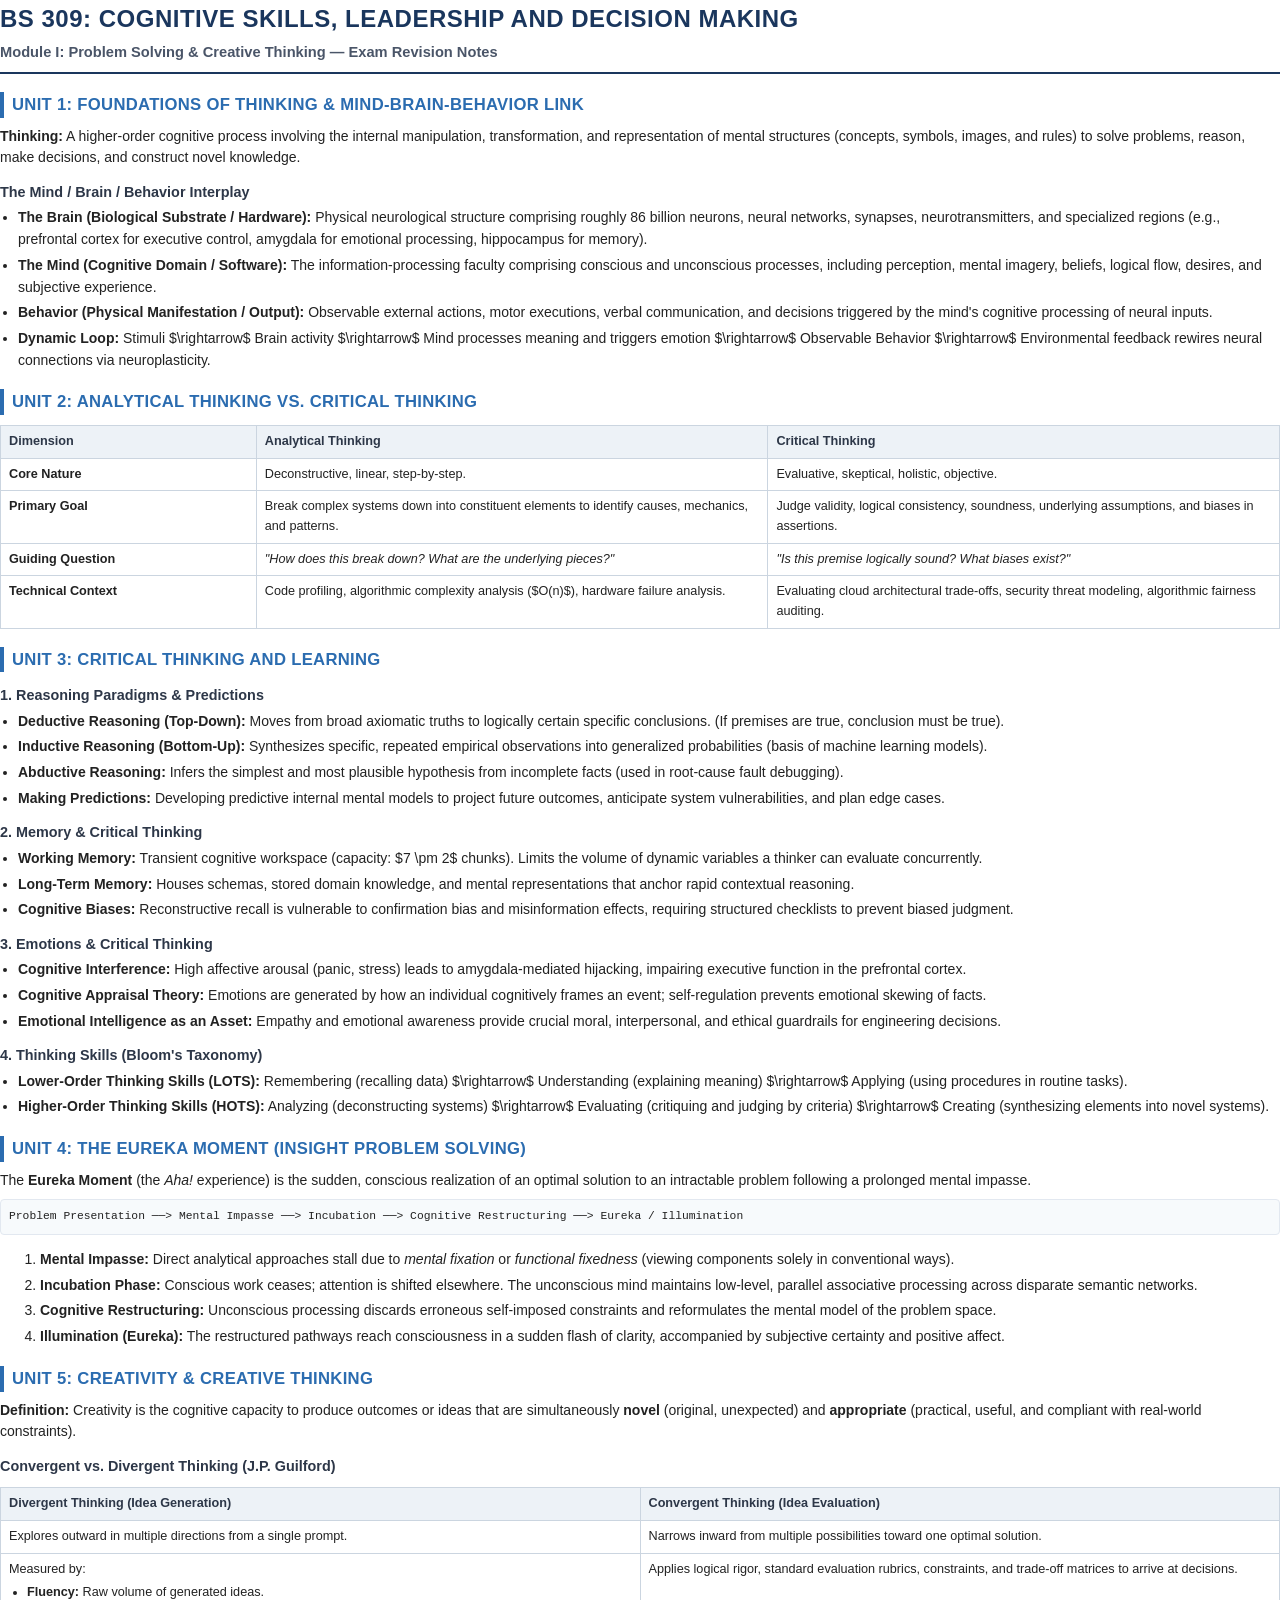
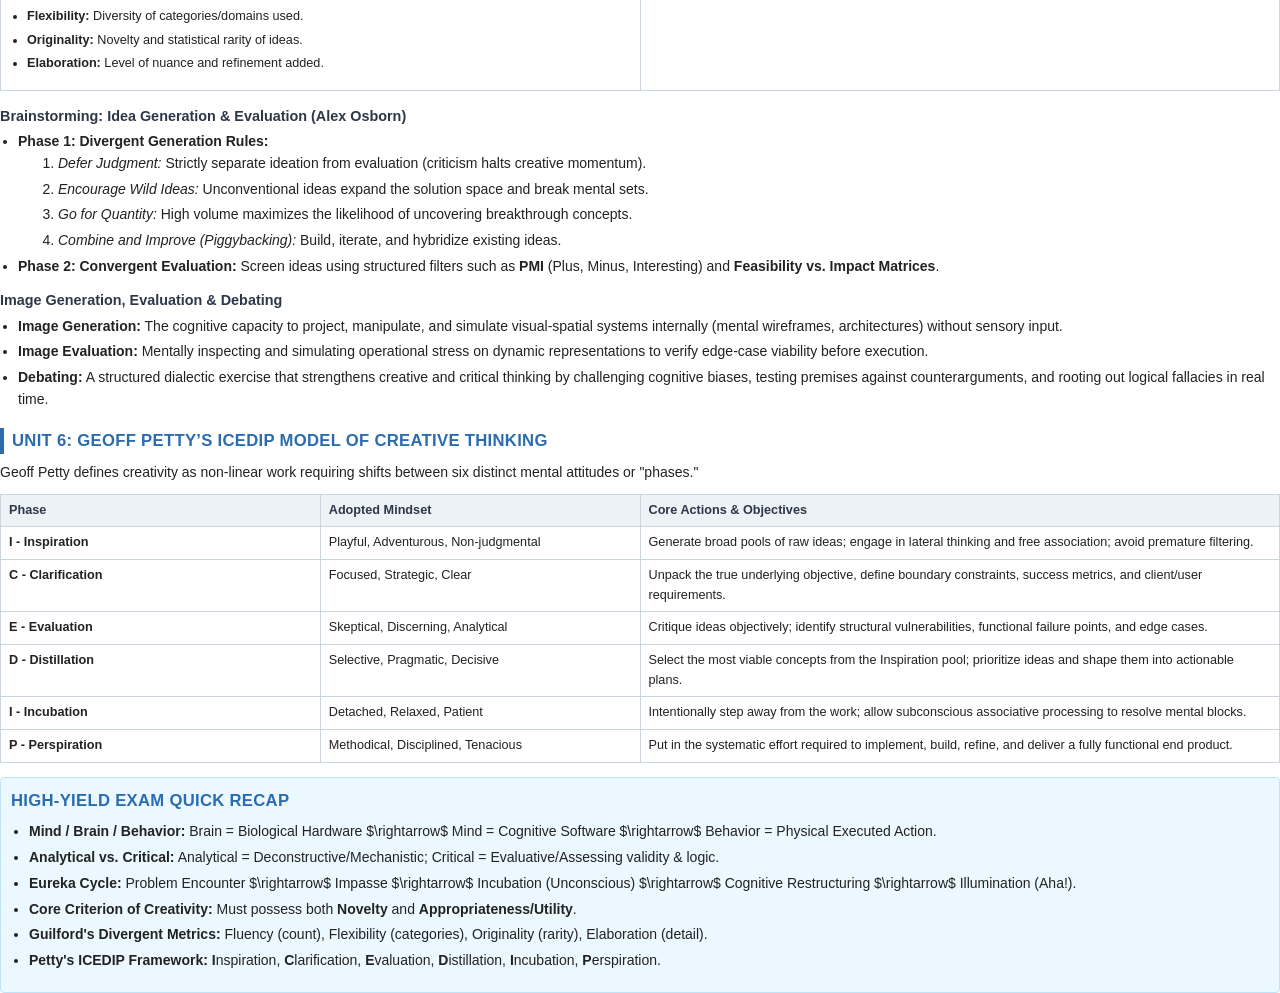
<file: index.html>
<!DOCTYPE html>
<html lang="en">
<head>
  <meta charset="UTF-8">
  <title>BS 309 - Module 1: Problem Solving & Creative Thinking</title>
  <style>
    @page {
      size: A4;
      margin: 18mm 16mm 18mm 16mm;
    }
    body {
      font-family: 'Segoe UI', -apple-system, BlinkMacSystemFont, Roboto, Helvetica, Arial, sans-serif;
      font-size: 10.5pt;
      line-height: 1.55;
      color: #222;
      background-color: #fff;
      margin: 0;
      padding: 0;
    }
    header {
      border-bottom: 2.5px solid #1a365d;
      padding-bottom: 8px;
      margin-bottom: 18px;
    }
    h1 {
      font-size: 18pt;
      color: #1a365d;
      margin: 0 0 4px 0;
      text-transform: uppercase;
      letter-spacing: 0.5px;
    }
    .subtitle {
      font-size: 11pt;
      color: #4a5568;
      font-weight: 600;
    }
    h2 {
      font-size: 12.5pt;
      color: #2b6cb0;
      border-left: 4px solid #2b6cb0;
      padding-left: 8px;
      margin-top: 18px;
      margin-bottom: 8px;
      text-transform: uppercase;
      letter-spacing: 0.3px;
    }
    h3 {
      font-size: 10.8pt;
      color: #2d3748;
      margin-top: 12px;
      margin-bottom: 4px;
    }
    p {
      margin: 4px 0 8px 0;
    }
    ul {
      margin: 4px 0 10px 18px;
      padding: 0;
    }
    li {
      margin-bottom: 4px;
    }
    table {
      width: 100%;
      border-collapse: collapse;
      margin: 10px 0 14px 0;
      font-size: 9.5pt;
    }
    th, td {
      border: 1px solid #cbd5e0;
      padding: 6px 8px;
      text-align: left;
      vertical-align: top;
    }
    th {
      background-color: #edf2f7;
      color: #2d3748;
      font-weight: 700;
    }
    pre {
      background-color: #f7fafc;
      border: 1px solid #e2e8f0;
      border-radius: 4px;
      padding: 8px;
      font-size: 8.5pt;
      font-family: 'Consolas', 'Courier New', monospace;
      overflow-x: auto;
      margin: 6px 0 10px 0;
      white-space: pre-wrap;
    }
    .quick-ref {
      background-color: #ebf8ff;
      border: 1px solid #bee3f8;
      border-radius: 4px;
      padding: 10px;
      margin-top: 14px;
    }
    .quick-ref h2 {
      border-left: none;
      padding-left: 0;
      margin-top: 0;
      color: #2b6cb0;
    }
    .page-break {
      page-break-before: always;
    }
  </style>
</head>
<body>

  <header>
    <h1>BS 309: Cognitive Skills, Leadership and Decision Making</h1>
    <div class="subtitle">Module I: Problem Solving & Creative Thinking — Exam Revision Notes</div>
  </header>

  <h2>Unit 1: Foundations of Thinking & Mind-Brain-Behavior Link</h2>
  <p><strong>Thinking:</strong> A higher-order cognitive process involving the internal manipulation, transformation, and representation of mental structures (concepts, symbols, images, and rules) to solve problems, reason, make decisions, and construct novel knowledge.</p>
  
  <h3>The Mind / Brain / Behavior Interplay</h3>
  <ul>
    <li><strong>The Brain (Biological Substrate / Hardware):</strong> Physical neurological structure comprising roughly 86 billion neurons, neural networks, synapses, neurotransmitters, and specialized regions (e.g., prefrontal cortex for executive control, amygdala for emotional processing, hippocampus for memory).</li>
    <li><strong>The Mind (Cognitive Domain / Software):</strong> The information-processing faculty comprising conscious and unconscious processes, including perception, mental imagery, beliefs, logical flow, desires, and subjective experience.</li>
    <li><strong>Behavior (Physical Manifestation / Output):</strong> Observable external actions, motor executions, verbal communication, and decisions triggered by the mind's cognitive processing of neural inputs.</li>
    <li><strong>Dynamic Loop:</strong> Stimuli $\rightarrow$ Brain activity $\rightarrow$ Mind processes meaning and triggers emotion $\rightarrow$ Observable Behavior $\rightarrow$ Environmental feedback rewires neural connections via neuroplasticity.</li>
  </ul>

  <h2>Unit 2: Analytical Thinking vs. Critical Thinking</h2>
  <table>
    <thead>
      <tr>
        <th style="width: 20%;">Dimension</th>
        <th style="width: 40%;">Analytical Thinking</th>
        <th style="width: 40%;">Critical Thinking</th>
      </tr>
    </thead>
    <tbody>
      <tr>
        <td><strong>Core Nature</strong></td>
        <td>Deconstructive, linear, step-by-step.</td>
        <td>Evaluative, skeptical, holistic, objective.</td>
      </tr>
      <tr>
        <td><strong>Primary Goal</strong></td>
        <td>Break complex systems down into constituent elements to identify causes, mechanics, and patterns.</td>
        <td>Judge validity, logical consistency, soundness, underlying assumptions, and biases in assertions.</td>
      </tr>
      <tr>
        <td><strong>Guiding Question</strong></td>
        <td><em>"How does this break down? What are the underlying pieces?"</em></td>
        <td><em>"Is this premise logically sound? What biases exist?"</em></td>
      </tr>
      <tr>
        <td><strong>Technical Context</strong></td>
        <td>Code profiling, algorithmic complexity analysis ($O(n)$), hardware failure analysis.</td>
        <td>Evaluating cloud architectural trade-offs, security threat modeling, algorithmic fairness auditing.</td>
      </tr>
    </tbody>
  </table>

  <h2>Unit 3: Critical Thinking and Learning</h2>
  
  <h3>1. Reasoning Paradigms & Predictions</h3>
  <ul>
    <li><strong>Deductive Reasoning (Top-Down):</strong> Moves from broad axiomatic truths to logically certain specific conclusions. (If premises are true, conclusion must be true).</li>
    <li><strong>Inductive Reasoning (Bottom-Up):</strong> Synthesizes specific, repeated empirical observations into generalized probabilities (basis of machine learning models).</li>
    <li><strong>Abductive Reasoning:</strong> Infers the simplest and most plausible hypothesis from incomplete facts (used in root-cause fault debugging).</li>
    <li><strong>Making Predictions:</strong> Developing predictive internal mental models to project future outcomes, anticipate system vulnerabilities, and plan edge cases.</li>
  </ul>

  <h3>2. Memory & Critical Thinking</h3>
  <ul>
    <li><strong>Working Memory:</strong> Transient cognitive workspace (capacity: $7 \pm 2$ chunks). Limits the volume of dynamic variables a thinker can evaluate concurrently.</li>
    <li><strong>Long-Term Memory:</strong> Houses schemas, stored domain knowledge, and mental representations that anchor rapid contextual reasoning.</li>
    <li><strong>Cognitive Biases:</strong> Reconstructive recall is vulnerable to confirmation bias and misinformation effects, requiring structured checklists to prevent biased judgment.</li>
  </ul>

  <h3>3. Emotions & Critical Thinking</h3>
  <ul>
    <li><strong>Cognitive Interference:</strong> High affective arousal (panic, stress) leads to amygdala-mediated hijacking, impairing executive function in the prefrontal cortex.</li>
    <li><strong>Cognitive Appraisal Theory:</strong> Emotions are generated by how an individual cognitively frames an event; self-regulation prevents emotional skewing of facts.</li>
    <li><strong>Emotional Intelligence as an Asset:</strong> Empathy and emotional awareness provide crucial moral, interpersonal, and ethical guardrails for engineering decisions.</li>
  </ul>

  <h3>4. Thinking Skills (Bloom's Taxonomy)</h3>
  <ul>
    <li><strong>Lower-Order Thinking Skills (LOTS):</strong> Remembering (recalling data) $\rightarrow$ Understanding (explaining meaning) $\rightarrow$ Applying (using procedures in routine tasks).</li>
    <li><strong>Higher-Order Thinking Skills (HOTS):</strong> Analyzing (deconstructing systems) $\rightarrow$ Evaluating (critiquing and judging by criteria) $\rightarrow$ Creating (synthesizing elements into novel systems).</li>
  </ul>

  <div class="page-break"></div>

  <h2>Unit 4: The Eureka Moment (Insight Problem Solving)</h2>
  <p>The <strong>Eureka Moment</strong> (the <em>Aha!</em> experience) is the sudden, conscious realization of an optimal solution to an intractable problem following a prolonged mental impasse.</p>
  <pre>Problem Presentation ──> Mental Impasse ──> Incubation ──> Cognitive Restructuring ──> Eureka / Illumination</pre>
  <ol>
    <li><strong>Mental Impasse:</strong> Direct analytical approaches stall due to <em>mental fixation</em> or <em>functional fixedness</em> (viewing components solely in conventional ways).</li>
    <li><strong>Incubation Phase:</strong> Conscious work ceases; attention is shifted elsewhere. The unconscious mind maintains low-level, parallel associative processing across disparate semantic networks.</li>
    <li><strong>Cognitive Restructuring:</strong> Unconscious processing discards erroneous self-imposed constraints and reformulates the mental model of the problem space.</li>
    <li><strong>Illumination (Eureka):</strong> The restructured pathways reach consciousness in a sudden flash of clarity, accompanied by subjective certainty and positive affect.</li>
  </ol>

  <h2>Unit 5: Creativity & Creative Thinking</h2>
  <p><strong>Definition:</strong> Creativity is the cognitive capacity to produce outcomes or ideas that are simultaneously <strong>novel</strong> (original, unexpected) and <strong>appropriate</strong> (practical, useful, and compliant with real-world constraints).</p>

  <h3>Convergent vs. Divergent Thinking (J.P. Guilford)</h3>
  <table>
    <thead>
      <tr>
        <th style="width: 50%;">Divergent Thinking (Idea Generation)</th>
        <th style="width: 50%;">Convergent Thinking (Idea Evaluation)</th>
      </tr>
    </thead>
    <tbody>
      <tr>
        <td>Explores outward in multiple directions from a single prompt.</td>
        <td>Narrows inward from multiple possibilities toward one optimal solution.</td>
      </tr>
      <tr>
        <td>Measured by:
          <ul>
            <li><strong>Fluency:</strong> Raw volume of generated ideas.</li>
            <li><strong>Flexibility:</strong> Diversity of categories/domains used.</li>
            <li><strong>Originality:</strong> Novelty and statistical rarity of ideas.</li>
            <li><strong>Elaboration:</strong> Level of nuance and refinement added.</li>
          </ul>
        </td>
        <td>Applies logical rigor, standard evaluation rubrics, constraints, and trade-off matrices to arrive at decisions.</td>
      </tr>
    </tbody>
  </table>

  <h3>Brainstorming: Idea Generation & Evaluation (Alex Osborn)</h3>
  <ul>
    <li><strong>Phase 1: Divergent Generation Rules:</strong>
      <ol>
        <li><em>Defer Judgment:</em> Strictly separate ideation from evaluation (criticism halts creative momentum).</li>
        <li><em>Encourage Wild Ideas:</em> Unconventional ideas expand the solution space and break mental sets.</li>
        <li><em>Go for Quantity:</em> High volume maximizes the likelihood of uncovering breakthrough concepts.</li>
        <li><em>Combine and Improve (Piggybacking):</em> Build, iterate, and hybridize existing ideas.</li>
      </ol>
    </li>
    <li><strong>Phase 2: Convergent Evaluation:</strong> Screen ideas using structured filters such as <strong>PMI</strong> (Plus, Minus, Interesting) and <strong>Feasibility vs. Impact Matrices</strong>.</li>
  </ul>

  <h3>Image Generation, Evaluation & Debating</h3>
  <ul>
    <li><strong>Image Generation:</strong> The cognitive capacity to project, manipulate, and simulate visual-spatial systems internally (mental wireframes, architectures) without sensory input.</li>
    <li><strong>Image Evaluation:</strong> Mentally inspecting and simulating operational stress on dynamic representations to verify edge-case viability before execution.</li>
    <li><strong>Debating:</strong> A structured dialectic exercise that strengthens creative and critical thinking by challenging cognitive biases, testing premises against counterarguments, and rooting out logical fallacies in real time.</li>
  </ul>

  <h2>Unit 6: Geoff Petty’s ICEDIP Model of Creative Thinking</h2>
  <p>Geoff Petty defines creativity as non-linear work requiring shifts between six distinct mental attitudes or "phases."</p>
  <table>
    <thead>
      <tr>
        <th style="width: 25%;">Phase</th>
        <th style="width: 25%;">Adopted Mindset</th>
        <th style="width: 50%;">Core Actions & Objectives</th>
      </tr>
    </thead>
    <tbody>
      <tr>
        <td><strong>I - Inspiration</strong></td>
        <td>Playful, Adventurous, Non-judgmental</td>
        <td>Generate broad pools of raw ideas; engage in lateral thinking and free association; avoid premature filtering.</td>
      </tr>
      <tr>
        <td><strong>C - Clarification</strong></td>
        <td>Focused, Strategic, Clear</td>
        <td>Unpack the true underlying objective, define boundary constraints, success metrics, and client/user requirements.</td>
      </tr>
      <tr>
        <td><strong>E - Evaluation</strong></td>
        <td>Skeptical, Discerning, Analytical</td>
        <td>Critique ideas objectively; identify structural vulnerabilities, functional failure points, and edge cases.</td>
      </tr>
      <tr>
        <td><strong>D - Distillation</strong></td>
        <td>Selective, Pragmatic, Decisive</td>
        <td>Select the most viable concepts from the Inspiration pool; prioritize ideas and shape them into actionable plans.</td>
      </tr>
      <tr>
        <td><strong>I - Incubation</strong></td>
        <td>Detached, Relaxed, Patient</td>
        <td>Intentionally step away from the work; allow subconscious associative processing to resolve mental blocks.</td>
      </tr>
      <tr>
        <td><strong>P - Perspiration</strong></td>
        <td>Methodical, Disciplined, Tenacious</td>
        <td>Put in the systematic effort required to implement, build, refine, and deliver a fully functional end product.</td>
      </tr>
    </tbody>
  </table>

  <div class="quick-ref">
    <h2>High-Yield Exam Quick Recap</h2>
    <ul>
      <li><strong>Mind / Brain / Behavior:</strong> Brain = Biological Hardware $\rightarrow$ Mind = Cognitive Software $\rightarrow$ Behavior = Physical Executed Action.</li>
      <li><strong>Analytical vs. Critical:</strong> Analytical = Deconstructive/Mechanistic; Critical = Evaluative/Assessing validity & logic.</li>
      <li><strong>Eureka Cycle:</strong> Problem Encounter $\rightarrow$ Impasse $\rightarrow$ Incubation (Unconscious) $\rightarrow$ Cognitive Restructuring $\rightarrow$ Illumination (Aha!).</li>
      <li><strong>Core Criterion of Creativity:</strong> Must possess both <strong>Novelty</strong> and <strong>Appropriateness/Utility</strong>.</li>
      <li><strong>Guilford's Divergent Metrics:</strong> Fluency (count), Flexibility (categories), Originality (rarity), Elaboration (detail).</li>
      <li><strong>Petty's ICEDIP Framework:</strong> <strong>I</strong>nspiration, <strong>C</strong>larification, <strong>E</strong>valuation, <strong>D</strong>istillation, <strong>I</strong>ncubation, <strong>P</strong>erspiration.</li>
    </ul>
  </div>

</body>
</html>
</file>
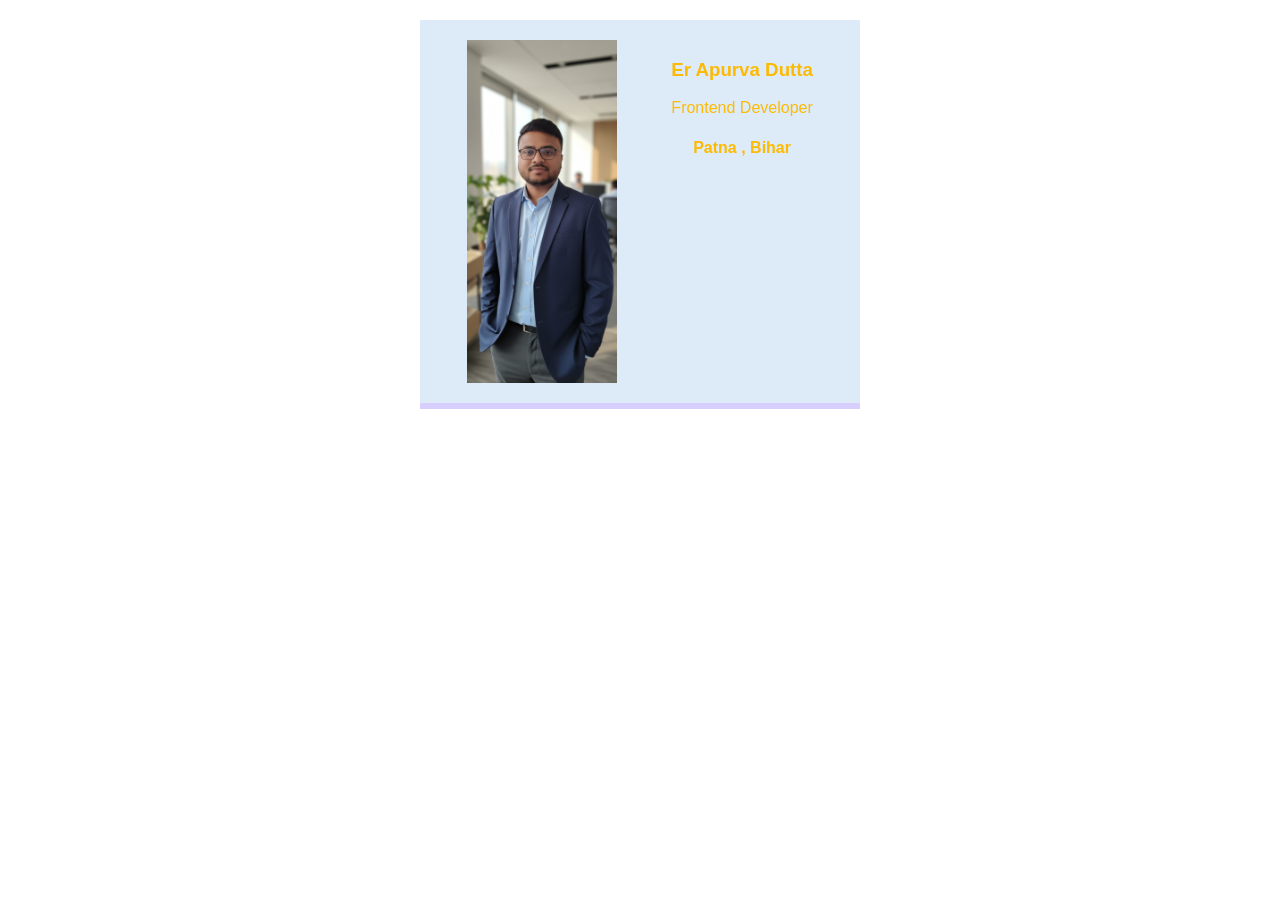
<file: Buissness Card/index.html>
<html>
    <head>
        <link rel="stylesheet" href="style.css" />
    </head>
    <body>
        <div class="card">
            <img class="avatar" src="my.jpg.jpg">
            <div >
                <h3>Er Apurva Dutta</h3>
                <p>Frontend Developer</p>
                <h4>Patna , Bihar</h4>
            </div>
        </div>
    </body>
</html
</file>
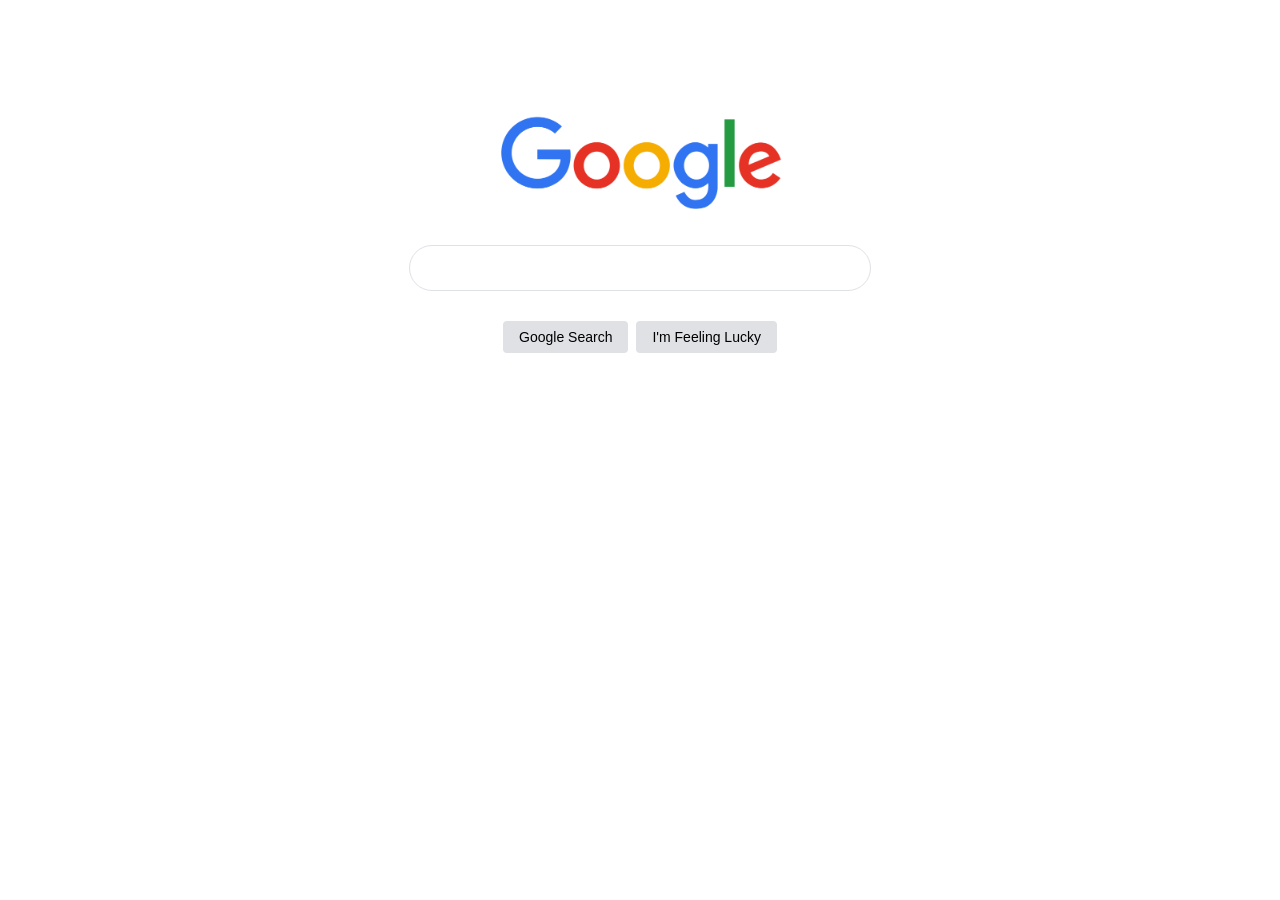
<file: Google clone/index.html>
<!DOCTYPE html>
<html>
    <head>
        <link rel="stylesheet" href="styles.css" />
    </head>
    <body>
        <div class="main">
            <img class="logo-img" src="google.png" />
            <input class="search-input" type="text" />
            <div class="btn-wrapper">
                <button class="btn">Google Search</button>
                <button class="btn">I'm Feeling Lucky</button>
            </div>
        </div>
    </body>
</html>
</file>
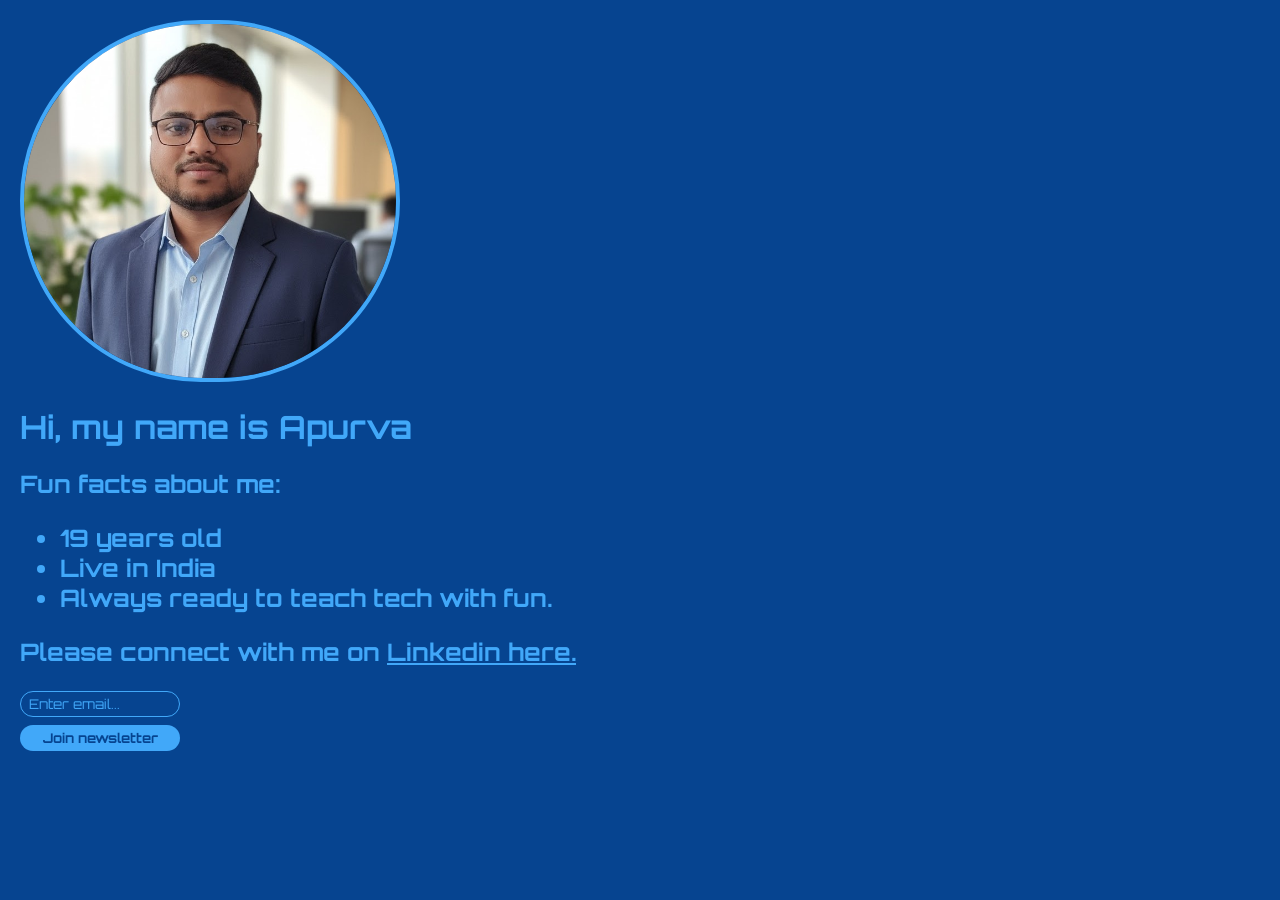
<file: Portfolio/index.html>
<!doctype html>
<html>
    <head>
        <link rel="stylesheet" href="style.css" />
        <link href="https://fonts.googleapis.com/css2?family=Bangers&family=Black+Ops+One&family=Creepster&family=La+Belle+Aurore&family=MedievalSharp&family=Orbitron&family=Rye&display=swap" rel="stylesheet">
        <script src="app.js"></script>
    </head>
    <body>
        
        <img src="myphoto.jpeg" alt="image">
        <h1>Hi, my name is Apurva</h1>
        <h2>Fun facts about me:<h2>
            <ul>
                <li>19 years old</li>
                <li>Live in India</li>
                <li>Always ready to teach tech with fun.</li>
            </ul>
            <p>Please connect with me on <a href="https://www.linkedin.com/in/apurva-dutta-3aa768266/" target="_blank">Linkedin here.</a></p>
            <form>
                <input type="email" placeholder="Enter email...">
            
            </form>
            <button>Join newsletter</button>
        
    </body>
</html>
</file>
<file: Buissness Card/style.css>
body {
    margin: 20px;
    /*
    Challenge:
    Find a web safe font you like, and add it 
    to your card.
    */
    font-family: Verdana, Geneva, Tahoma, sans-serif;
}

.avatar {
    width: 150px;
    height: fit-content;
}

.card {
    width: 400px;
    margin: 0 auto;
    padding: 20px;
    display: flex;
    justify-content: space-around;
    text-align: center;
    background: #ddebf8;
    color: #fcba04;
    border-bottom: 6px solid #d8cefe;
        
    /*
    Challenge:
    Find a color palette you like on Coolors.co
    and use it in your business card.
     */
}

.border-blue {
    border: 1px dotted blue;
}

/*
Stretch goals:
Find other ways you can personalize 
the design of your business card, e.g.:
- change the border(s)
- add border radius
- shuffle the layout
- shadows        🤯
- hover effects  🤯🤯
- animations     🤯🤯🤯
*/

/*
Final challenge:
Download the code to your local computer and place it
in a folder called "business-card"
*/
</file>
<file: Google clone/styles.css>
.main {
    margin-top: 100px;    
}

.logo-img {
    display: block;
    width: 300px;
    margin-bottom: 20px;
    margin-left: auto;
    margin-right: auto;
}

.search-input {
    display: block;
    width: 400px;
    margin-left: auto;
    margin-right: auto;
    line-height: 24px;
    padding-top: 10px;
    padding-bottom: 10px;
    padding-left: 30px;
    padding-right: 30px;
    border: 1px solid #dfe1e5;
    border-radius: 24px;
}

.btn-wrapper {
    display: flex;
    justify-content: center;
}

.btn {
    margin-left: 4px;
    margin-right: 4px;
    margin-top: 30px;
    background: #dfe1e5;
    border: none;
    padding-top: 8px;
    padding-bottom: 8px;
    padding-left: 16px;
    padding-right: 16px;
    border-radius: 4px;
    font-size: 14px;
}
</file>
<file: Portfolio/style.css>
:root {
    --superhero: 'Bangers', cursive;
    --fantasy: 'MedievalSharp', cursive;
    --space: 'Orbitron', sans-serif;
    --military: 'Black Ops One', cursive;
    --romantic: 'La Belle Aurore', cursive;
    --scary: 'Creepster', cursive;
    --cowboy: 'Rye', cursive;
    --regular: sans-serif;
    --fantasy: 'MedievalSharp', cursive;
    --font: var(--regular);
    --sharp: 0;
    --soft: 10px;
    --round: 100px;
    
    --image: var(--soft);
    
    --background: #f5f5f5;
    --text: #222222;
    
    --light: var(--background);
    --dark: var(--text);
}


body, html {
    margin: 0;
    padding: 10px;
    background: var(--background);
    color: var(--text);
    font-family: var(--font);
}

img {
    width: 30%;
    border-radius: calc(var(--image) * 2);
    border: 4px solid var(--text);
}

a {
    color: var(--text);
}

input {
    display: block;
    margin: 20px 0 0;
    width: 160px;
    box-sizing: border-box;
    padding: 4px 8px;
    border-width: 1px; 
    border-style: solid;
    border-color:  var(--text);
    color: var(--text);
    background: none;
    border-radius: var(--image);
    font-family: var(--font);
}

::placeholder {
    color: var(--text);
}

button {
    border-radius: var(--image);
    padding: 5px 10px;
    border: none;
    background: var(--text);
    color: var(--background);
    font-weight: bold;
    box-sizing: border-box;
    display: block;
    margin: 8px 0;
    cursor: pointer;
    font-family: var(--font);
    width: 160px;
}
</file>
